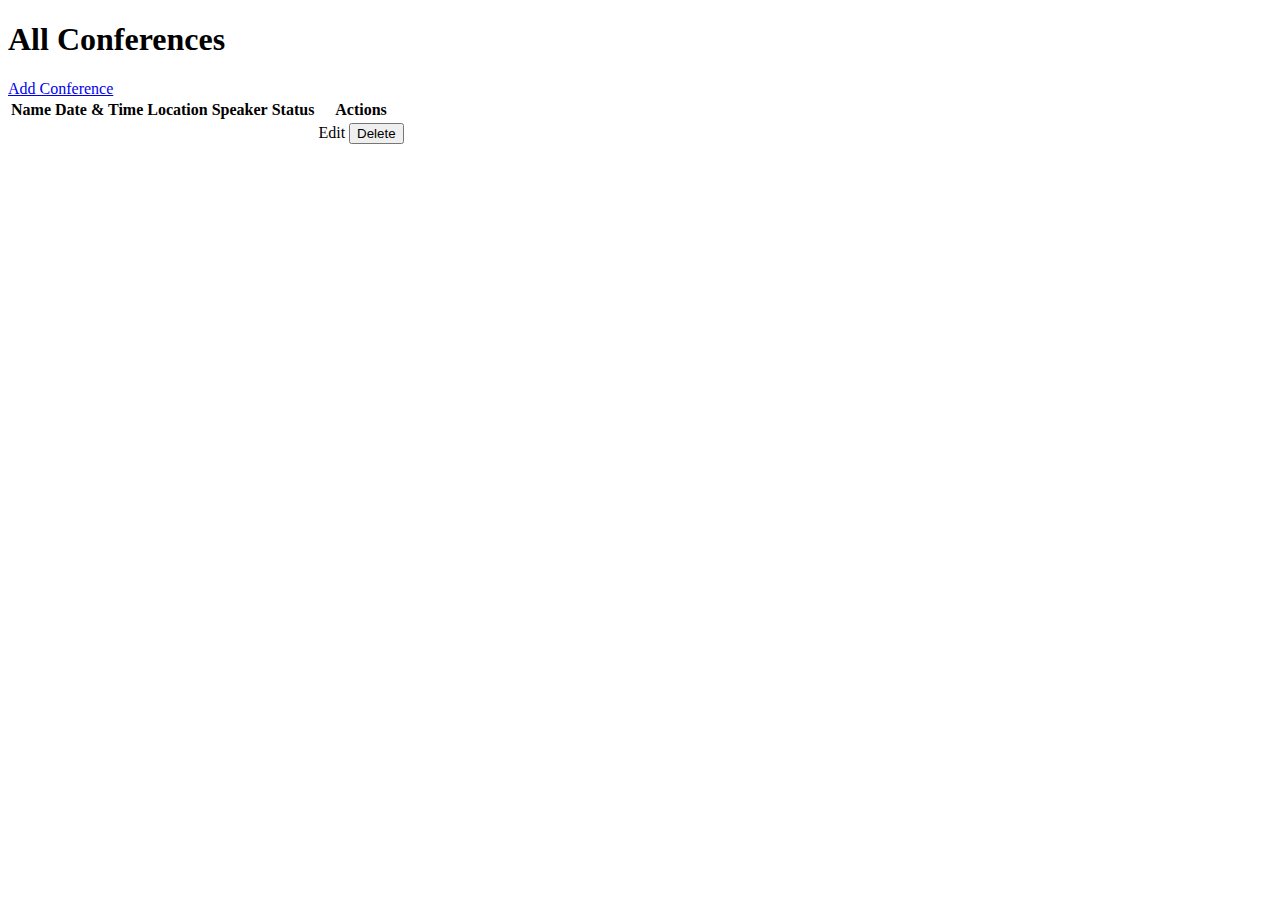
<file: src/main/resources/templates/index.html>
<!DOCTYPE html>
<html xmlns:th="http://www.thymeleaf.org">
<head>
    <meta charset="UTF-8">
    <title>Conference List</title>
    <link rel="stylesheet" th:href="@{/css/style.css}">
</head>
<body>
    <h1>All Conferences</h1>
    <a href="/addconference" class="btn">Add Conference</a>
    <table>
        <thead>
            <tr>
                <th>Name</th>
                <th>Date & Time</th>
                <th>Location</th>
                <th>Speaker</th>
                <th>Status</th>
                <th>Actions</th>
            </tr>
        </thead>
        <tbody>
        <tr th:each="conference : ${conferences}">
            <td th:text="${conference.name}"></td>
            <td th:text="${conference.dateTime}"></td>
            <td th:text="${conference.location}"></td>
            <td th:text="${conference.speaker}"></td>
            <td th:text="${conference.status ? 'Active' : 'Inactive'}"></td>
            <td>
                <a th:href="@{'/update/' + ${conference.id}}" class="btn">Edit</a>
                <form th:action="@{'/delete/' + ${conference.id}}" method="post" style="display:inline;">
                    <input type="hidden" name="_method" value="delete"/>
                    <button type="submit" class="btn danger">Delete</button>
                </form>
            </td>
        </tr>
        </tbody>
    </table>
</body>
</html>
</file>
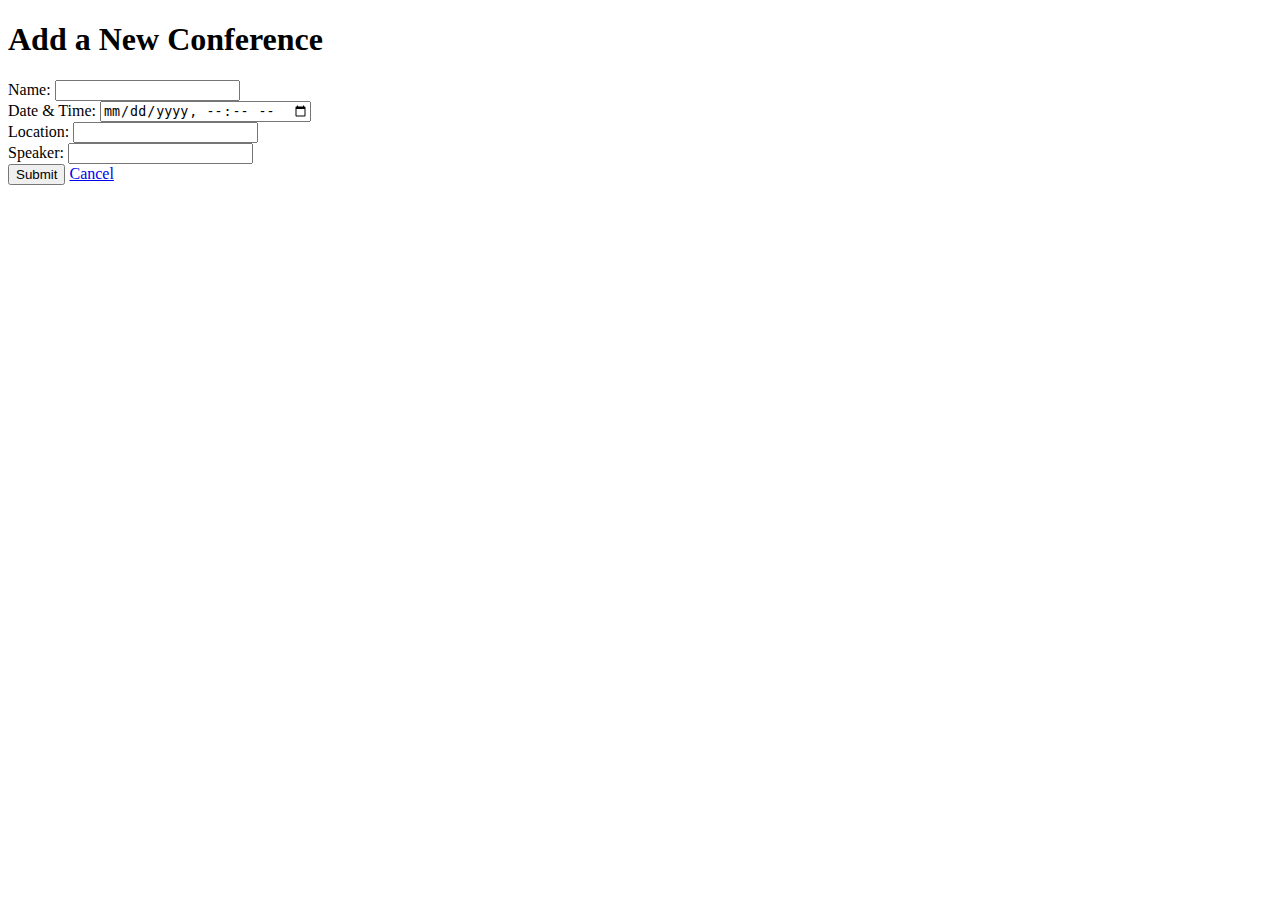
<file: src/main/resources/templates/add-conference.html>
<!DOCTYPE html>
<html xmlns:th="http://www.thymeleaf.org">
<head>
    <meta charset="UTF-8">
    <title>Add Conference</title>
    <link rel="stylesheet" th:href="@{/css/style.css}">
</head>
<body>
    <h1>Add a New Conference</h1>
    <form action="#" th:action="@{/addconference}" th:object="${conference}" method="post" class="form-container">
        <div class="form-group">
            <label for="name">Name:</label>
            <input type="text" th:field="*{name}" id="name" class="form-control" />
            <span class="error" th:if="${#fields.hasErrors('name')}" th:errors="*{name}"></span>
        </div>
        <div class="form-group">
            <label for="dateTime">Date & Time:</label>
            <input type="datetime-local" th:field="*{dateTime}" id="dateTime" class="form-control" />
        </div>
        <div class="form-group">
            <label for="location">Location:</label>
            <input type="text" th:field="*{location}" id="location" class="form-control" />
            <span class="error" th:if="${#fields.hasErrors('location')}" th:errors="*{location}"></span>
        </div>
        <div class="form-group">
            <label for="speaker">Speaker:</label>
            <input type="text" th:field="*{speaker}" id="speaker" class="form-control" />
            <span class="error" th:if="${#fields.hasErrors('speaker')}" th:errors="*{speaker}"></span>
        </div>
		<div class="form-group">
		    <button type="submit" class="btn btn-space">Submit</button>
		    <a href="/index" class="btn btn-space">Cancel</a>
		</div>


    </form>
</body>
</html>
</file>
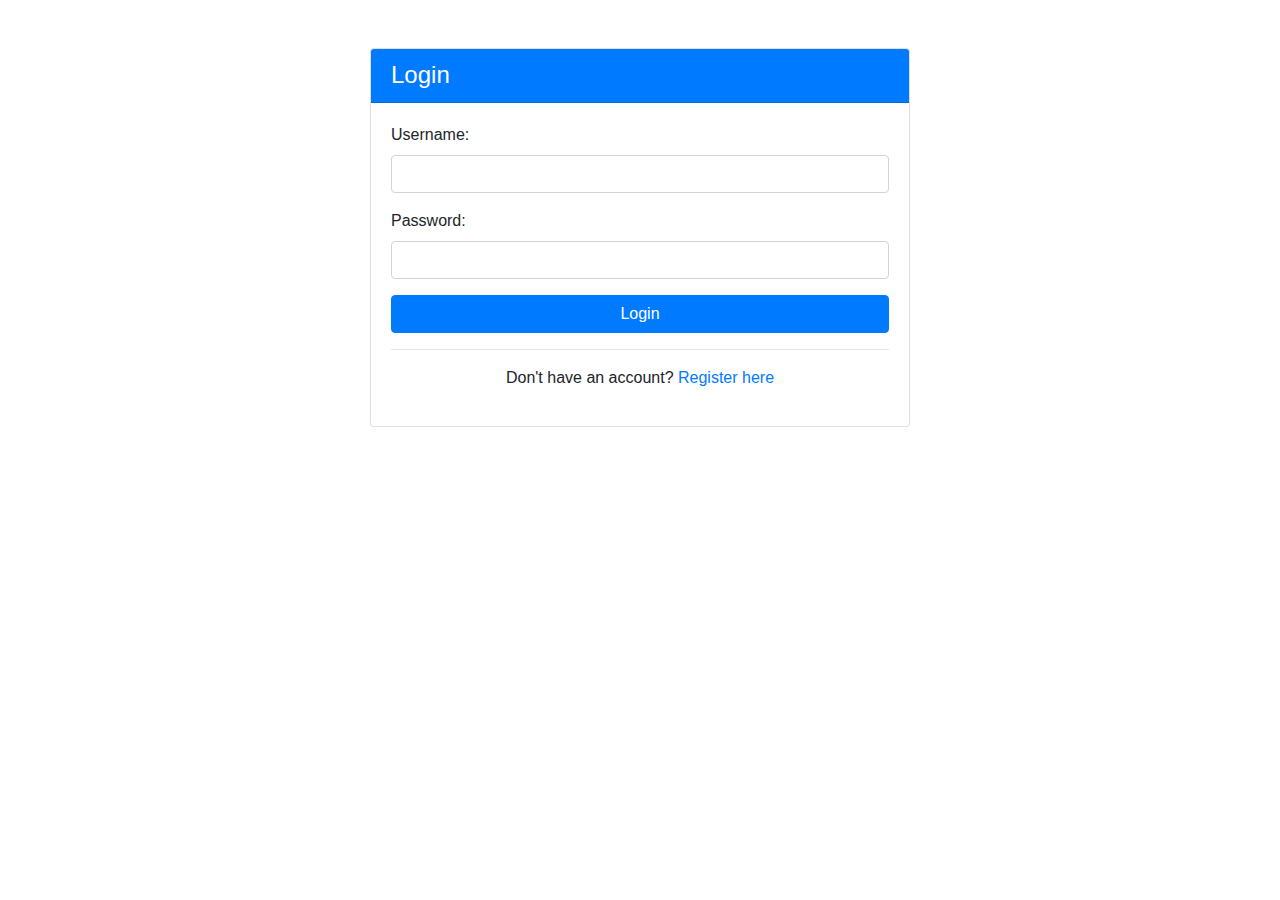
<file: src/main/resources/templates/login.html>
<!DOCTYPE html>
<html xmlns="http://www.w3.org/1999/xhtml"
      xmlns:th="http://www.thymeleaf.org">
<head>
    <title>Login - Conference Tracker</title>
    <meta charset="utf-8">
    <meta name="viewport" content="width=device-width, initial-scale=1">
    <link rel="stylesheet" href="https://cdn.jsdelivr.net/npm/bootstrap@4.4.1/dist/css/bootstrap.min.css">
</head>
<body>
    <div class="container mt-5">
        <div class="row justify-content-center">
            <div class="col-md-6">
                <div class="card">
                    <div class="card-header bg-primary text-white">
                        <h4 class="mb-0">Login</h4>
                    </div>
                    <div class="card-body">
                        <form th:action="@{/login}" method="post">
                            <div class="form-group">
                                <label for="username">Username:</label>
                                <input type="text" 
                                       class="form-control" 
                                       id="username" 
                                       name="username" 
                                       required>
                            </div>
                            <div class="form-group">
                                <label for="password">Password:</label>
                                <input type="password" 
                                       class="form-control" 
                                       id="password" 
                                       name="password" 
                                       required>
                            </div>
                            <button type="submit" class="btn btn-primary btn-block">Login</button>
                        </form>
                        <hr>
                        <p class="text-center">
                            Don't have an account? <a href="/register">Register here</a>
                        </p>
                    </div>
                </div>
            </div>
        </div>
    </div>

    <script src="https://code.jquery.com/jquery-3.4.1.slim.min.js"></script>
    <script src="https://cdn.jsdelivr.net/npm/popper.js@1.16.0/dist/umd/popper.min.js"></script>
    <script src="https://cdn.jsdelivr.net/npm/bootstrap@4.4.1/dist/js/bootstrap.min.js"></script>
</body>
</html>
</file>
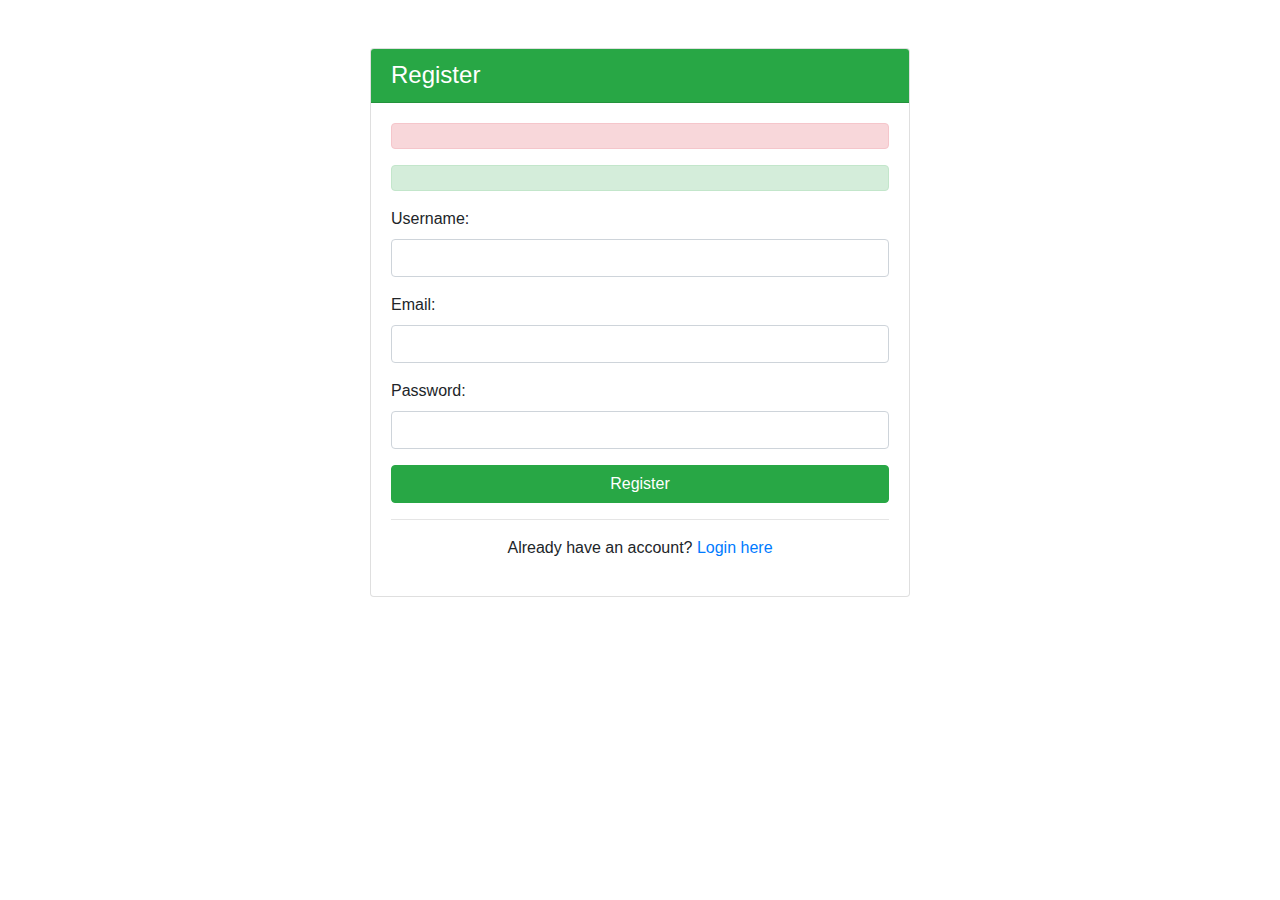
<file: src/main/resources/templates/register.html>
<!DOCTYPE html>
<html xmlns="http://www.w3.org/1999/xhtml"
      xmlns:th="http://www.thymeleaf.org">
<head>
    <title>Register - Conference Tracker</title>
    <meta charset="utf-8">
    <meta name="viewport" content="width=device-width, initial-scale=1">
    <link rel="stylesheet" href="https://cdn.jsdelivr.net/npm/bootstrap@4.4.1/dist/css/bootstrap.min.css">
</head>
<body>
    <div class="container mt-5">
        <div class="row justify-content-center">
            <div class="col-md-6">
                <div class="card">
                    <div class="card-header bg-success text-white">
                        <h4 class="mb-0">Register</h4>
                    </div>
                    <div class="card-body">
                        <div th:if="${error}" class="alert alert-danger" role="alert" th:text="${error}"></div>
                        <div th:if="${success}" class="alert alert-success" role="alert" th:text="${success}"></div>
                        
                        <form th:action="@{/register}" method="post">
                            <div class="form-group">
                                <label for="username">Username:</label>
                                <input type="text" 
                                       class="form-control" 
                                       id="username" 
                                       name="username" 
                                       required>
                            </div>
                            <div class="form-group">
                                <label for="email">Email:</label>
                                <input type="email" 
                                       class="form-control" 
                                       id="email" 
                                       name="email" 
                                       required>
                            </div>
                            <div class="form-group">
                                <label for="password">Password:</label>
                                <input type="password" 
                                       class="form-control" 
                                       id="password" 
                                       name="password" 
                                       required>
                            </div>
                            <button type="submit" class="btn btn-success btn-block">Register</button>
                        </form>
                        <hr>
                        <p class="text-center">
                            Already have an account? <a href="/login">Login here</a>
                        </p>
                    </div>
                </div>
            </div>
        </div>
    </div>

    <script src="https://code.jquery.com/jquery-3.4.1.slim.min.js"></script>
    <script src="https://cdn.jsdelivr.net/npm/popper.js@1.16.0/dist/umd/popper.min.js"></script>
    <script src="https://cdn.jsdelivr.net/npm/bootstrap@4.4.1/dist/js/bootstrap.min.js"></script>
</body>
</html>
</file>
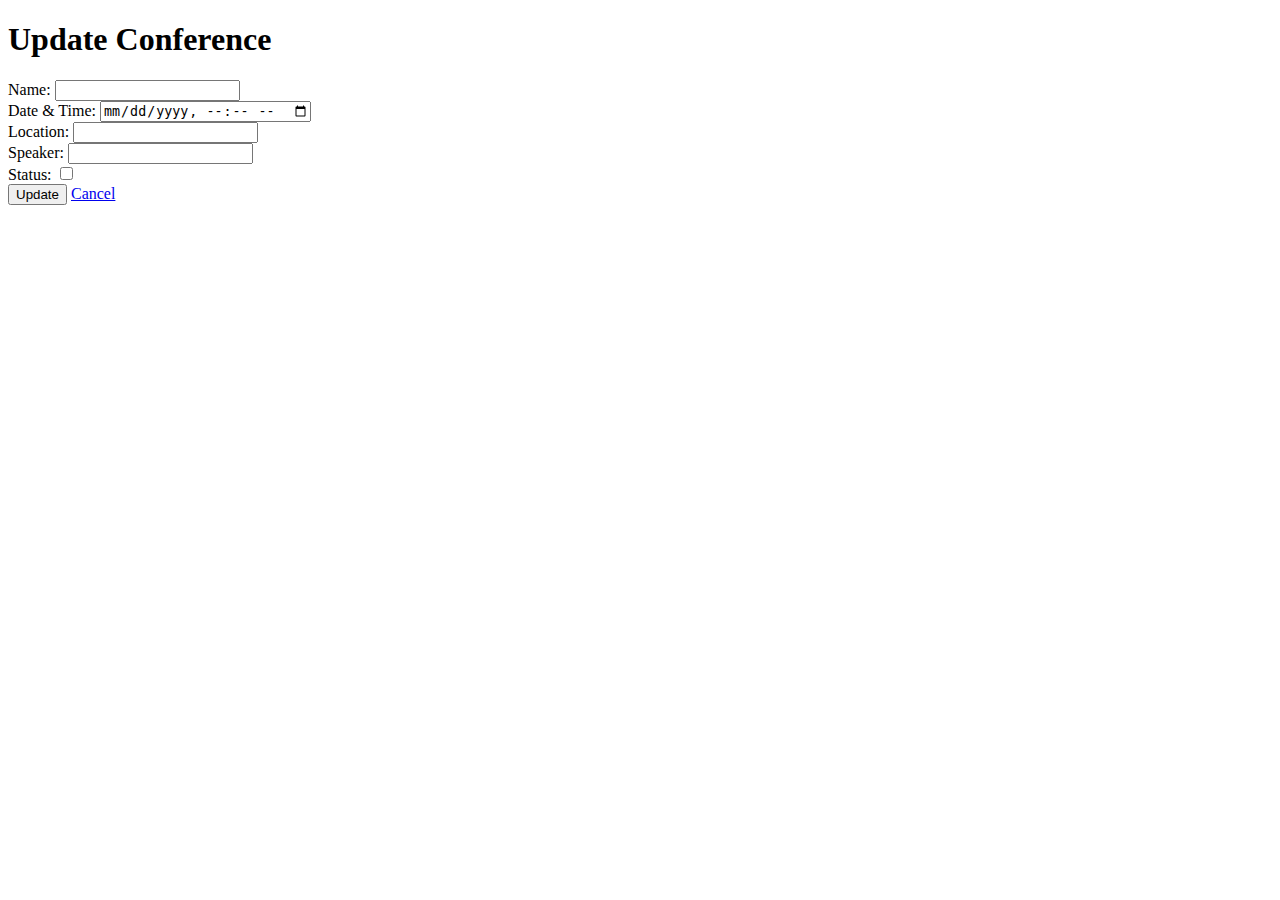
<file: src/main/resources/templates/update-conference.html>
<!DOCTYPE html>
<html xmlns:th="http://www.thymeleaf.org">
<head>
    <meta charset="UTF-8">
    <title>Update Conference</title>
    <link rel="stylesheet" th:href="@{/css/style.css}">
</head>
<body>
    <h1>Update Conference</h1>
    <form th:action="@{'/update/' + ${conference.id}}" th:object="${conference}" method="post">
        <input type="hidden" name="_method" value="put"/>
        <div>
            <label>Name:</label>
            <input type="text" th:field="*{name}" />
        </div>
        <div>
            <label>Date & Time:</label>
            <input type="datetime-local" th:field="*{dateTime}" />
        </div>
        <div>
            <label>Location:</label>
            <input type="text" th:field="*{location}" />
        </div>
        <div>
            <label>Speaker:</label>
            <input type="text" th:field="*{speaker}" />
        </div>
        <div>
            <label>Status:</label>
            <input type="checkbox" th:field="*{status}" />
        </div>
        <div>
            <button type="submit" class="btn">Update</button>
            <a href="/index" class="btn">Cancel</a>
        </div>
    </form>
</body>
</html>
</file>
